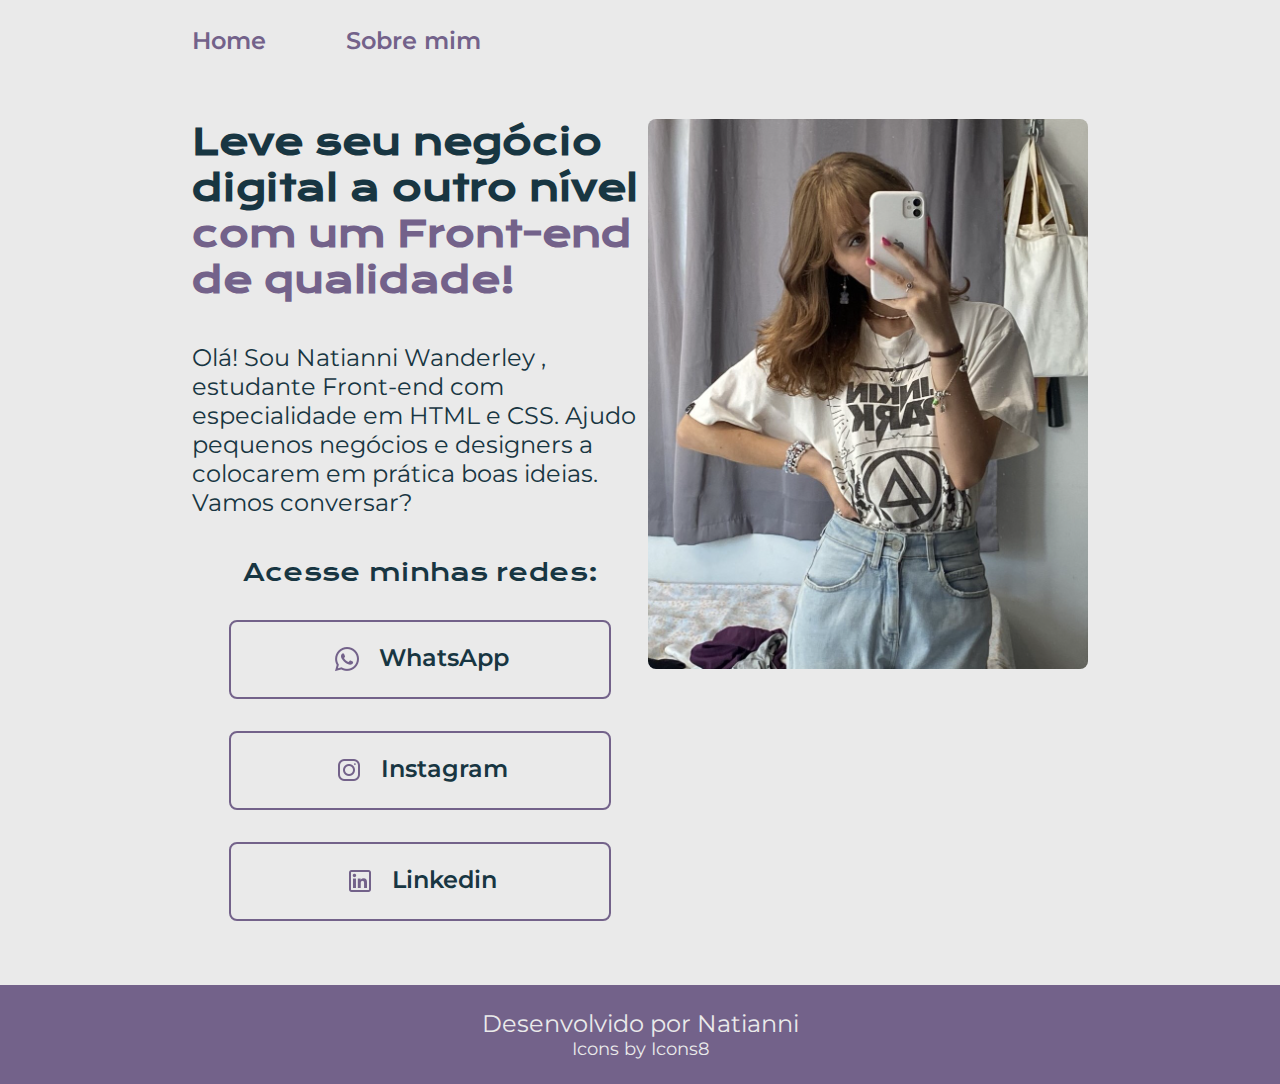
<file: modificação do curso/index.html>
<!DOCTYPE html>
<html lang="pt-br">
<head>
    <meta charset="UTF-8">
    <meta name="viewport" content="width=device-width, initial-scale=1.0">
    <title>Portifolio</title>
    <link rel="stylesheet" href="./styles/style.css">
    <link rel="shortcut icon" type="imagex/ico" href="./assets/icone-avatar-portifolio.ico">
</head>
<body>
    <header class="cabecalho">
        <nav class="cabecalho__menu">
            <a class="cabecalho__menu__link" href="index.html">Home</a>
            <a class="cabecalho__menu__link" href="about.html">Sobre mim</a>
        </nav>
    </header> 
    <main class="apresentacao">
        <section class="apresentacao__conteudo">
                <h1 class="apresentacao__conteudo__titulo">Leve seu negócio digital a outro nível 
                <strong class="titulo-destaque">com um Front-end de qualidade!</strong></h1>
                <p class="apresentacao__conteudo__texto">Olá! Sou <span class="natianni__wanderley"> Natianni Wanderley </span>, estudante Front-end com especialidade em HTML e CSS. Ajudo pequenos negócios e designers a colocarem em prática boas ideias. Vamos conversar?</p>
            <div class="apresentacao__links">
                <h2 class="apresentacao__links__subtitulo">Acesse minhas redes:</h2>
                <a class="apresentacao__links__link" href="https://wa.me/5584981720570">
                    <img src="./assets/icons8-whatsapp-32.png" alt="WhatsApp icon by Icons8">
                    WhatsApp
                </a>  
                <a class="apresentacao__links__link" href="https://instagram.com/nati.lay">
                    <img src="./assets/icons8-instagram-32.png" alt="icone do instagram">
                    Instagram
                </a>
                <a class="apresentacao__links__link" href="https://www.linkedin.com/in/natianni-wanderley-360965225/">
                    <img src="./assets/icons8-linkedin-32.png" alt="icone do twitter">
                    Linkedin
                </a>   
            </div>
        </section>
        <img class="apresentacao__imagem__natianni" src="./assets/eu-portifolio.JPEG" alt="foto de natianni no espelho">
    </main>
    <footer class="rodape">
        <p>Desenvolvido por Natianni</p>
        <p class="rodape__icons8">Icons by <a class="rodape__icons8__link" href="https://icons8.com/icons">Icons8</a></p>
    </footer>
</body>
</html>
</file>
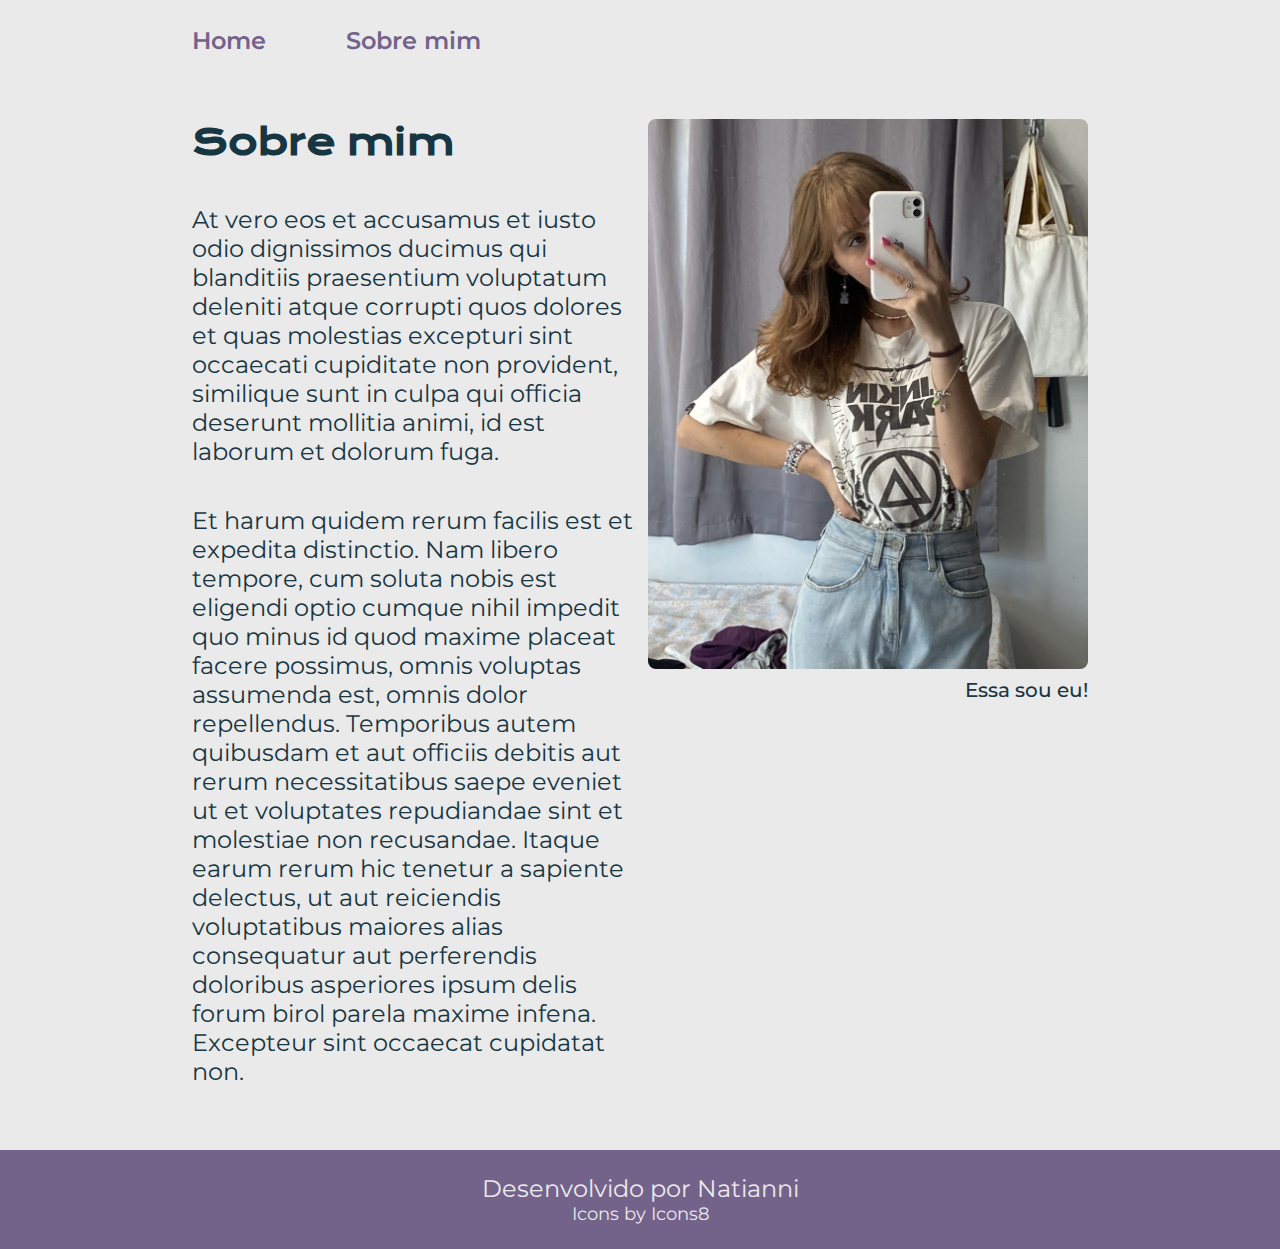
<file: modificação do curso/about.html>
<!DOCTYPE html>
<html lang="pt-br">
<head>
    <meta charset="UTF-8">
    <meta name="viewport" content="width=device-width, initial-scale=1.0">
    <title>Sobre mim</title>
    <link rel="shortcut icon" type="imagex/ico" href="./assets/icone-avatar-portifolio.ico">
    <link rel="stylesheet" href="./styles/style.css">
</head>
<body>
    <header class="cabecalho">
        <nav class="cabecalho__menu">
            <a class="cabecalho__menu__link" href="index.html">Home</a>
            <a class="cabecalho__menu__link" href="about.html">Sobre mim</a>
        </nav>
    </header>  
    <main class="apresentacao">
        <section class="apresentacao__conteudo">
            <h1 class="apresentacao__conteudo__titulo">Sobre mim</h1>
            <p class="apresentacao__conteudo__texto">
                At vero eos et accusamus et iusto odio dignissimos ducimus qui blanditiis praesentium voluptatum deleniti atque corrupti quos dolores et quas molestias excepturi sint occaecati cupiditate non provident, similique sunt in culpa qui officia deserunt mollitia animi, id est laborum et dolorum fuga.
            </p>
            <p class="apresentacao__conteudo__texto">
                Et harum quidem rerum facilis est et expedita distinctio. Nam libero tempore, cum soluta nobis est eligendi optio cumque nihil impedit quo minus id quod maxime placeat facere possimus, omnis voluptas assumenda est, omnis dolor repellendus. Temporibus autem quibusdam et aut officiis debitis aut rerum necessitatibus saepe eveniet ut et voluptates repudiandae sint et molestiae non recusandae. Itaque earum rerum hic tenetur a sapiente delectus, ut aut reiciendis voluptatibus maiores alias consequatur aut perferendis doloribus asperiores ipsum delis forum birol parela maxime infena. Excepteur sint occaecat cupidatat non.
            </p>
            <!-- Coolors Palette Widget -->
            <script src="https://coolors.co/palette-widget/widget.js"></script>
            <script data-id="09577717750266856">new CoolorsPaletteWidget("09577717750266856", ["eaeaea","cbc5ea","73628a","313d5a","183642"]); </script>
        </section>
        <section class="apresentacao__imagem">
            <img class="apresentacao__imagem__natianni" src="./assets/eu-portifolio.JPEG" alt="foto de natianni no espelho">
            <p>Essa sou eu!</p>
        </section>
    </main>
    <footer class="rodape">
        <p>Desenvolvido por Natianni</p>
        <p class="rodape__icons8">Icons by <a class="rodape__icons8__link" href="https://icons8.com/icons">Icons8</a></p>
    </footer>
</body>
</html>
</file>
<file: modificação do curso/styles/style.css>
@import url('https://fonts.googleapis.com/css2?family=Krona+One&family=Montserrat:wght@400;500;600&display=swap');

/* CSS HEX 
--platinum: #eaeaeaff;
--periwinkle: #cbc5eaff;
--pomp-and-power: #73628aff;
--delft-blue: #313d5aff;
--gunmetal: #183642ff; */

:root {
    --cor-primaria: #EAEAEA;
    --cor-secundaria: #183642;
    --cor-terciaria: #73628A;
    --cor-hover: #D6D6D6;
}

*{
    margin: 0;
    padding: 0;
}

body {
    margin: 0;
    padding: 0;
    /* height: 100vh; */
    background-color: var(--cor-primaria);
    color: var(--cor-secundaria);
    box-sizing: border-box;
}

.cabecalho{
    padding: 2% 0% 0% 15%;
}

.cabecalho__menu {
    display: flex;
    gap: 80px;
}

.cabecalho__menu__link {
    font-family: 'Montserrat', sans-serif;
    font-size: 24px;
    font-weight: 600;
    color: var(--cor-terciaria);
    text-decoration: none;

}

.apresentacao {
    padding: 5% 15%;
    display: flex;
    align-items: center;
    justify-content: space-between;
    align-items: flex-start;
}

.apresentacao__conteudo {
    width: 615px;
    display: flex;
    flex-direction: column;
    gap: 40px;
}

.apresentacao__conteudo__titulo {
    font-size: 36px;
    font-family: 'Krona One', sans-serif;
}

.titulo-destaque {
    color: var(--cor-terciaria);
}

.apresentacao__conteudo__texto {
    font-size: 24px;
    font-family: 'Montserrat', sans-serif;
}

.joana__santos:hover {
    color: var(--cor-terciaria);
    
}

.apresentacao__links {
    display: flex;
    flex-direction: column;
    justify-content: space-between;
    align-items: center;
    gap: 32px;
}

.apresentacao__links__subtitulo{
    font-family: 'Krona One', sans-serif;
    font-size: 24px;
    font-weight: 400;
}

.apresentacao__links__link{
    /* background-color: #22D4FD; */
    display: flex;
    justify-content: center;
    gap: 16px;
    border: 2px solid var(--cor-terciaria);
    color: var(--cor-secundaria);
    width: 378px;
    text-align: center;
    border-radius: 8px;
    padding: 21.5px 0;
    text-decoration: none;
    font-size: 24px;
    font-family: 'Montserrat', sans-serif;
    font-weight: 600;

}

.apresentacao__links__link:hover{
    /* background-color: #22D4FD; */
    display: flex;
    justify-content: center;
    gap: 16px;
    border: 2px solid var(--cor-terciaria);
    color: var(--cor-secundaria);
    width: 415px;
    text-align: center;
    border-radius: 8px;
    padding: 28.5px 0;
    text-decoration: none;
    font-size: 27px;
    font-family: 'Montserrat', sans-serif;
    font-weight: 600;

}

.apresentacao__imagem{
    font-size: 20px;
    display: flex;
    align-items: flex-end;
    gap: 9px;
    flex-direction: column;
    font-family: 'Montserrat', sans-serif;
    font-weight: 500;
}

.apresentacao__imagem__natianni {
    border-radius: 8px;
    
    
}

.apresentacao__links__link:hover{
    background-color: var(--cor-hover);
}

.rodape{
    color: var(--cor-primaria);
    padding: 24px;
    background-color: var(--cor-terciaria);
    text-align: center;
    font-family: 'Montserrat', sans-serif;
    font-size: 24px;
    font-weight: 400;
}

.rodape__icons8{
    font-size: 18px;
}

.rodape__icons8__link{
    color: var(--cor-primaria);
    text-decoration: none;
}

.rodape__icons8__link:hover{
    text-decoration: none;
    color: #c2c2c2;
}
</file>
